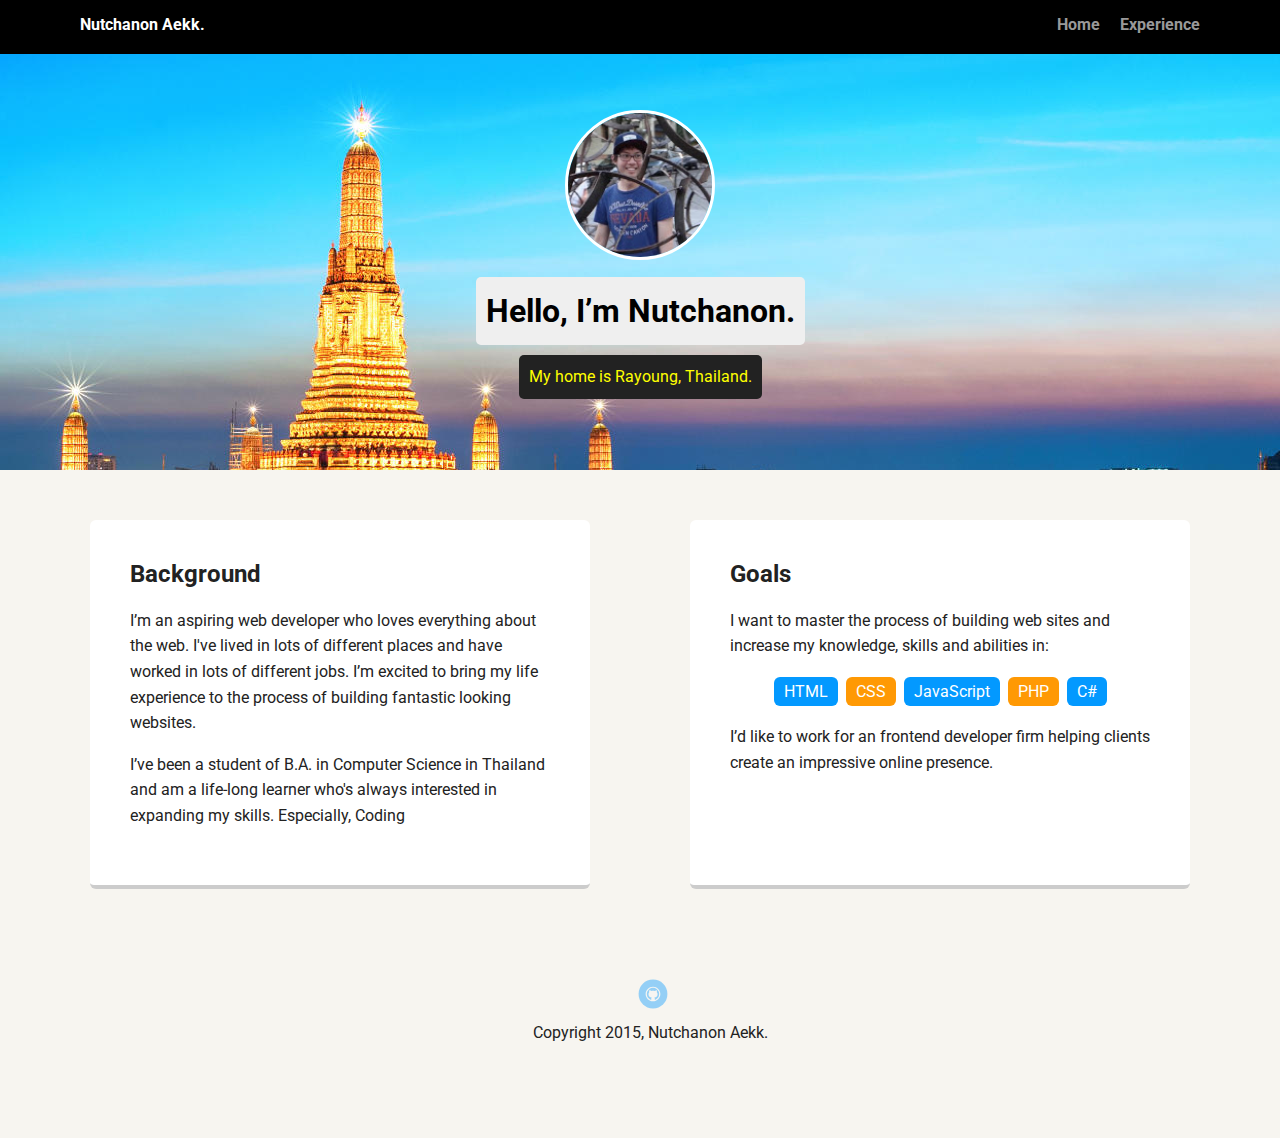
<file: index.html>
<!doctype html>
<html lang="en">
<head>
  <meta charset="utf-8">
  <title>Nutchanon Aekk's Profile</title>
  <meta name="viewport" content="width=device-width, initial-scale=1.0">
  <link rel="stylesheet" href="styles.css">
  <link href="https://fonts.googleapis.com/css?family=Muli%7CRoboto:400,300,500,700,900" rel="stylesheet"></head>
  <body>

    <div class="main-nav">
        <ul class="nav">
          <li class="name">Nutchanon Aekk.</li>
          <li><a href="index.html">Home</a></li>
          <li><a href="experience.html">Experience</a></li>
        </ul>
    </div>

    <header>
      <img src="images/nutchanon.jpg" alt="Drawing of Nutchanon Aekkornpon" class="profile-image">
      <h1 class="tag name">Hello, I’m Nutchanon.</h1>
      <p class="tag location">My home is Rayoung, Thailand.</p>
    </header>

    <main class="flex">
      <div class="card">
        <h2>Background</h2>
        <p>I’m an aspiring web developer who loves everything about the web. I've lived in lots of different places and have worked in lots of different jobs. I’m excited to bring my life experience to the process of building fantastic looking websites.</p>
        <p>I’ve been a student of B.A. in Computer Science in Thailand and am a life-long learner who's always interested in expanding my skills. Especially, Coding</p>
      </div>

      <div class="card">
        <h2>Goals</h2>
        <p>I want to master the process of building web sites and increase my knowledge, skills and abilities in:</p>
        <ul class="skills">
          <li>HTML</li>
          <li>CSS</li>
          <li>JavaScript</li>
          <li>PHP</li>
          <li>C#</li>
        </ul>
        <p>I’d like to work for an frontend developer firm helping clients create an impressive online presence.</p>
      </div>

    </main>
    <footer>
      <ul>
        <li><a href="https://github.com/nutchanonproject" class="social github">Github</a></li>
      </ul>
      <p class="copyright">Copyright 2015, Nutchanon Aekk.</p>
    </footer>
  </body>
  </html>
</file>
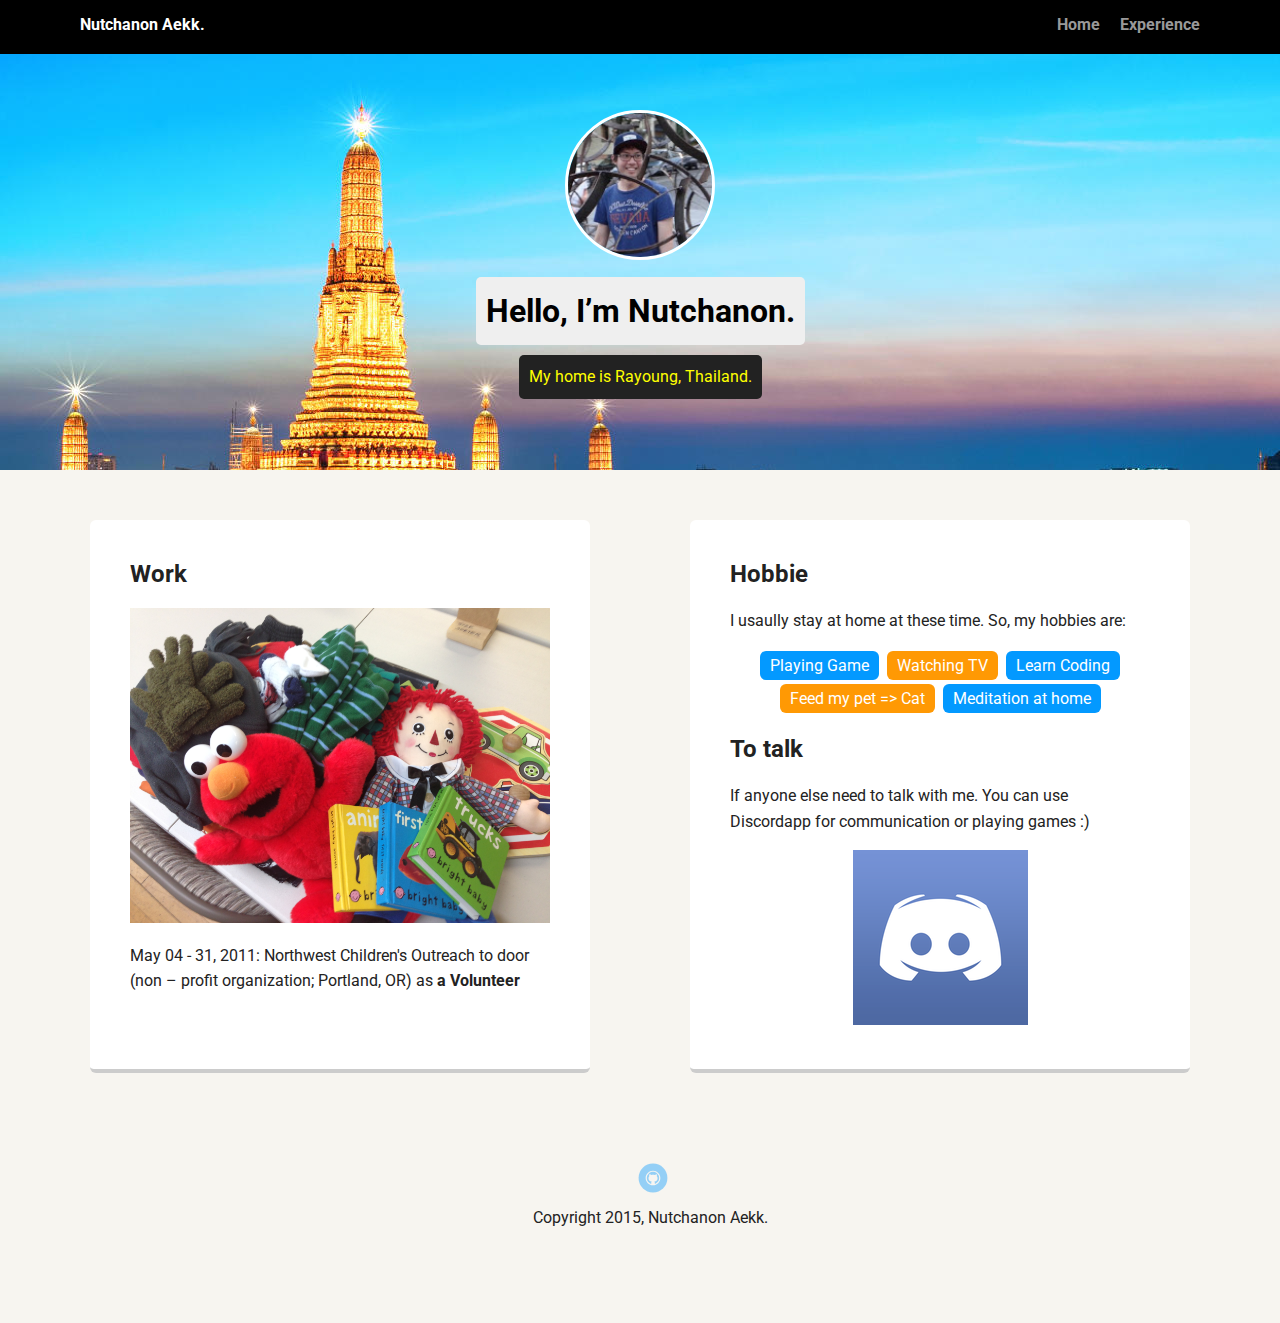
<file: experience.html>
<!doctype html>
<html lang="en">
<head>
  <meta charset="utf-8">
  <title>Nutchanon Aekk's Profile</title>
  <meta name="viewport" content="width=device-width, initial-scale=1.0">
  <link rel="stylesheet" href="styles.css">
  <link href="https://fonts.googleapis.com/css?family=Muli%7CRoboto:400,300,500,700,900" rel="stylesheet"></head>
  <body>

    <div class="main-nav">
        <ul class="nav">
          <li class="name">Nutchanon Aekk.</li>
          <li><a href="index.html">Home</a></li>
          <li><a href="experience.html">Experience</a></li>
        </ul>
    </div>

    <header>
      <img src="images/nutchanon.jpg" alt="Drawing of Nutchanon Aekkornpon" class="profile-image2">
      <h1 class="tag name">Hello, I’m Nutchanon.</h1>
      <p class="tag location">My home is Rayoung, Thailand.</p>
    </header>

    <main class="flex">
      <div id="fill-width" class="card">
        <h2>Work</h2>
          <img src="images/handon.jpg" alt="HandsonPortland">
          <p>May 04 - 31, 2011: Northwest Children&#39;s Outreach to door (non – profit organization; Portland, OR) as <b>a Volunteer</b></p>
      </div>

      <div class="card">
        <h2>Hobbie</h2>
        <p>I usaully stay at home at these time. So, my hobbies are:</p>
        <ul class="skills">
          <li>Playing Game</li>
          <li>Watching TV</li>
          <li>Learn Coding</li>
          <li>Feed my pet => Cat</li>
          <li>Meditation at home</li>
        </ul>
        <h2>To talk</h2>
        <p>If anyone else need to talk with me. You can use Discordapp for communication or playing games :)</p>
        <div id="discord">
          <a href="https://discord.gg/zkhh4Gy">
            <img src="images/discord.png" alt="contact nutchanon on Discordapp">
          </a>
        </div>
      </div>
    </main>

    <footer>
      <ul>
        <li><a href="https://github.com/nutchanonproject" class="social github">Github</a></li>
      </ul>
      <p class="copyright">Copyright 2015, Nutchanon Aekk.</p>
    </footer>
  </body>
  </html>
</file>
<file: styles.css>
/* Global Layout Set-up */
* { 
  box-sizing: border-box;
}
  
body {
  margin: 0;
  padding: 0;
  text-align: center;
  font-family: 'Roboto', sans-serif;
  color: #222;
  background: #f7f5f0;
}
/* Link Styles */

a {
  text-decoration: none;
  color: #999;
}
a:hover {
  color: #6633ff;
}

/* Section Styles */

.main-nav {
  width: 100%;
  background: black;
  min-height: 30px;
  padding: 10px;
  position: fixed;
  text-align: center;
}
.nav {
  display: flex;
  justify-content: space-around;
  font-weight: 700;
  list-style-type: none;
  margin: 0 auto;
  padding: 0;
}

.nav .name {
    display: block;
    margin-right: auto;
    color: white;
}
.nav li {
  padding: 5px 10px 10px 10px;
}
.nav a {
  transition: all .5s;
}
.nav a:hover {
  color: white
}

header {
  text-align: center;
  background: url('images/shutterstock-bangkok-thailand.jpg') no-repeat top center ;
  background-size: cover;
  background-attachment: fixed;
  overflow: hidden;
  padding-top: 60px;
}
header {
  line-height: 1.5;
}
header .profile-image {
  margin-top: 50px;
  width: 150px;
  height: 150px;
  border-radius: 50%;
  border: 3px solid white;
  transition: all .5s;
}
header .profile-image:hover {
  transform: scale(1.2) rotate(5deg);
}
header .profile-image2 {
  margin-top: 50px;
  width: 150px;
  height: 150px;
  border-radius: 50%;
  border: 3px solid white;
  transition: all .5s;
}
header .profile-image2:hover {
  transform: rotate(0deg) rotate(150deg);
}
.tag {
  background-color: #efefef;
  color: black;
  padding: 10px;
  border-radius: 5px;
  display: table;
  margin: 10px auto;
} 
.location {
  background-color: #222;
  color: yellow;
}
.card {
  margin: 30px;
  padding: 20px 40px 40px;
  max-width: 500px;
  text-align: left;
  background: #fff;
  border-bottom: 4px solid #ccc;
  border-radius: 6px;
  transition: all .5s;
}
.card:hover {
  border-color: #ff99ff;
}

ul.skills {
  padding: 0;
  text-align: center;
}

.skills li {
  border-radius: 6px;
  display: inline-block;
  background: #ff9904;
  color: white;
  padding: 5px 10px;
  margin: 2px;
}

.skills li:nth-child(odd) {
  background: #0399ff;
}

footer {
  width: 100%;
  min-height: 30px;
  padding: 20px 0 40px 20px;
}

footer .copyright {
  top: -8px;
  font-size: .75em;
}

footer ul {
  list-style-type: none;
  margin: 0;
  padding: 0;
}

footer ul li {
  display: inline-block;
}

a.social {
  display: inline-block;
  text-indent: -9999px;
  margin-left: 5px;
  width: 30px;
  height: 30px;
  background-size: 30px 30px;
  opacity: .4;
  transition: all .5s;
}
a.twitter {
  background-image: url(images/twitter.svg);
}
a.linkedin {
  background-image: url(images/linkedin.svg);
}
a.github {
  background-image: url(images/github.svg);
}
a.social:hover {
  opacity: 1;
}
.clearfix {
  clear: both;
}

/********************************
Page: Experience;
********************************/

#discord {
  text-align: center;
}

div#fill-width img {
  width: 100%;
}
/* Styles for larger screens */
@media screen and (min-width: 720px) {
  
  .flex {
      display: -ms-flexbox;      /* TWEENER - IE 10 */
      display: flex; 
      max-width: 1200px;
      -ms-flex-pack: distribute;
      justify-content: space-around;
      margin: 0 auto;
  }

  header {
    min-height: 470px;
  }

  .nav {
    max-width: 1200px;
    padding: 0 30px;
  }


  main {
    padding-top: 20px;
  }

  main p {
    line-height: 1.6em;
  }

  footer {
    font-size: 1.3em;
    max-width: 1200px;
    margin: 40px auto;
  }

}
</file>
